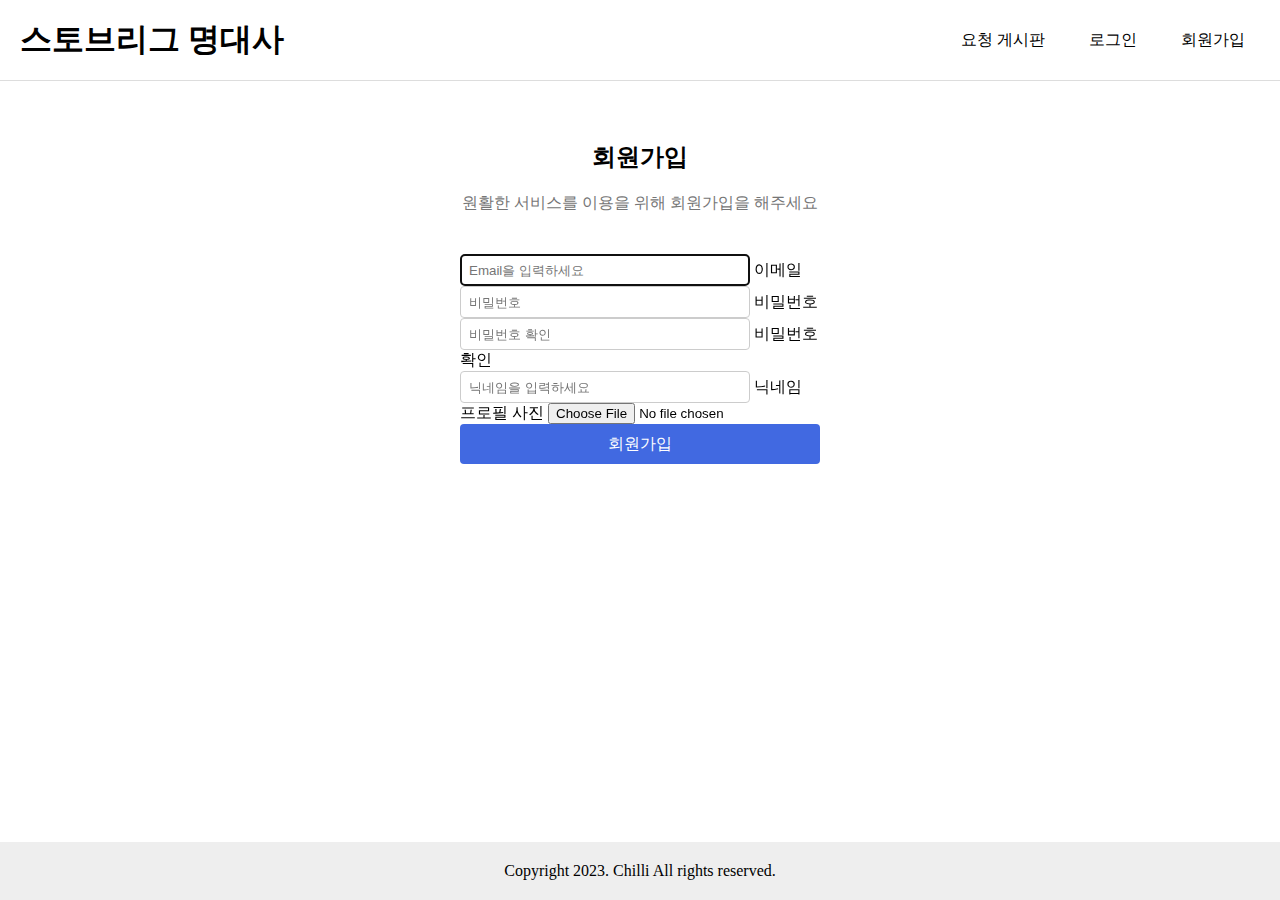
<file: join.html>
<!DOCTYPE html>
<html lang="ko-KR">

<head>
  <meta charset="UTF-8">
  <meta http-equiv="X-UA-Compatible" content="IE=edge">
  <meta name="viewport" content="width=device-width, initial-scale=1.0">
  <title>회원가입</title>
  <link crossorigin="anonymous" href="https://cdn.jsdelivr.net/npm/bootstrap@5.1.3/dist/css/bootstrap.min.css" integrity="sha384-1BmE4kWBq78iYhFldvKuhfTAU6auU8tT94WrHftjDbrCEXSU1oBoqyl2QvZ6jIW3" rel="stylesheet">
  <link rel="stylesheet" href="./css/common.css">
  <link rel="stylesheet" href="./css/login-join.css">
</head>

<body>
  <!-- header -->
  <div class="header">
    <h1><a href="index.html">스토브리그 명대사</a></h1>
    <div class="header-click">
      <a href="quote.html">요청 게시판</a>
      <a href="login.html" id="login">로그인</a>
      <a class="headerLink" id="profile" href="profile.html">회원정보수정</a>
      <a class="headerLink" id="join" href="join.html">회원가입</a>
      <a class="headerLink" id="logout" href="#">로그아웃</a>
    </div>
  </div>
  <!-- // header -->

  <div class="main">
    <div class="container">
      <h2 class="title">회원가입</h2>
      <p class="description">
        원활한 서비스를 이용을 위해 회원가입을 해주세요
      </p>

      <form action="" method="post" enctype="multipart/form-data" class="d-flex flex-column" onsubmit="return registerFormSubmit(this)">
        <input type="hidden" name="csrfmiddlewaretoken" value="OG0F334ViSm4yuzRZmASkRo8qQZ6xHisn1hE3rQytUOx69OygF2mYqqxDz4JRGF3">
        <div class="form-floating mb-3">
          <input type="email" name="email" class="form-control" placeholder="Email을 입력하세요" required="" maxlength="50" autocapitalize="none" autocomplete="username" autofocus="" id="id_email">
          <label class="form-label" for="id_email">이메일</label>
        </div>
        <div id="email">

        </div>
        <div class="form-floating mb-3">
          <input type="password" name="password1" class="form-control" autocomplete="password" placeholder="비밀번호" required="" id="id_password1">
          <label class="form-label" for="id_password1">비밀번호</label>
        </div>
        <div id="password1">

        </div>
        <div class="form-floating mb-3">
          <input type="password" name="password2" class="form-control" autocomplete="password" placeholder="비밀번호 확인" required="" id="id_password2">
          <label class="form-label" for="id_password2">비밀번호 확인</label>
        </div>
        <div id="password2">

        </div>
        <div class="form-floating mb-3">
          <input type="text" name="nickname" class="form-control" placeholder="닉네임을 입력하세요" required="" maxlength="50" id="id_nickname">
          <label class="form-label" for="id_nickname">닉네임</label>
        </div>
        <div id="nickname">

        </div>
        <div class="mb-3">
          <label class="form-label" for="id_profile_image">프로필 사진</label>
          <input type="file" name="profile_image" class="form-control" accept="image/*" id="id_profile_image">
        </div>
        <div id="profile_image">

        </div>

        <button class="submit-button" type="submit">회원가입</button>
    </form>
    </div>
  </div>

  <!-- footer -->
  <p class="footer">Copyright 2023. Chilli All rights reserved.</p>
  <!-- //footer -->
  <script src="js/controller.js"></script>
</body>

</html>
</file>
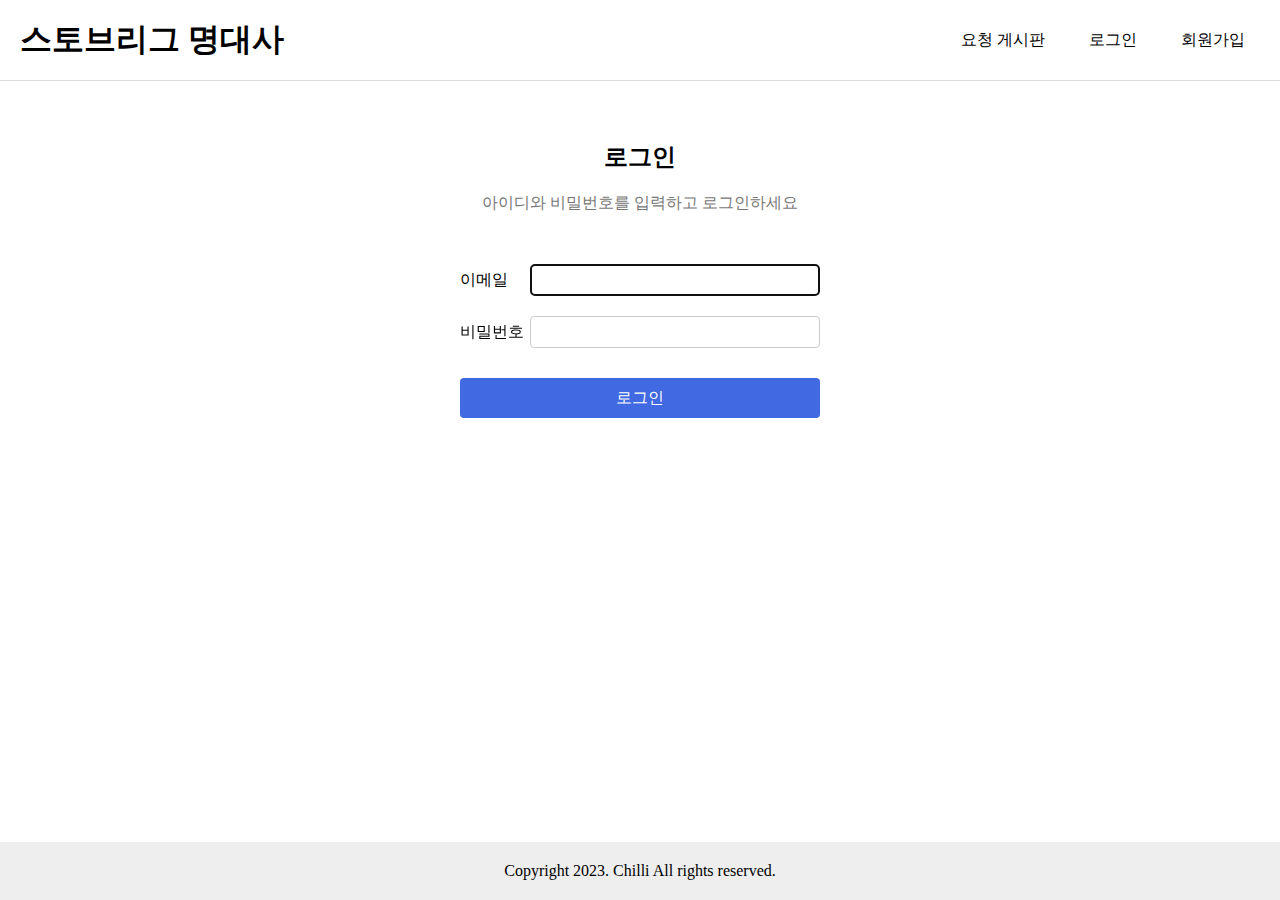
<file: login.html>
<!DOCTYPE html>
<html lang="ko-KR">

<head>
  <meta charset="UTF-8">
  <meta http-equiv="X-UA-Compatible" content="IE=edge">
  <meta name="viewport" content="width=device-width, initial-scale=1.0">
  <title>로그인</title>
  <link crossorigin="anonymous" href="https://cdn.jsdelivr.net/npm/bootstrap@5.1.3/dist/css/bootstrap.min.css" integrity="sha384-1BmE4kWBq78iYhFldvKuhfTAU6auU8tT94WrHftjDbrCEXSU1oBoqyl2QvZ6jIW3" rel="stylesheet">
  <link rel="stylesheet" href="./css/common.css">
  <link rel="stylesheet" href="./css/login-join.css">
</head>

<body>
  <!-- header -->
  <header class="header">
    <h1><a href="index.html">스토브리그 명대사</a></h1>
    <div class="header-click">
      <a href="quote.html">요청 게시판</a>
      <a href="login.html" id="login">로그인</a>
      <a class="headerLink" id="join" href="join.html">회원가입</a>
      <a class="headerLink" id="profile" href="profile.html">회원정보수정</a>
      <a class="headerLink" id="logout" href="#">로그아웃</a>
    </div>
  </header>
  <!-- // header -->

  <div class="main">
    <div class="container">
      <h2 class="title">로그인</h2>
      <p class="description">아이디와 비밀번호를 입력하고 로그인하세요</p>

      <form action="" method="post" class="login" onsubmit="return loginFormSubmit(this)">
        <div class="field-errors">

        </div>
        <div>
          <label class="label-width" for="id_username">이메일</label>
          <input type="email" name="email" autofocus="" autocapitalize="none" autocomplete="username" maxlength="50" required="" id="id_username">
        </div>
        <div>
          <label class="label-width" for="id_password">비밀번호</label>
          <input type="password" name="password" autocomplete="current-password" required="" id="id_password">
        </div>
        <div>

        </div>
        <button class="submit-button" type="submit">로그인</button>
    </form>
    </div>
  </div>

  <!-- footer -->
  <p class="footer">Copyright 2023. Chilli All rights reserved.</p>
  <!-- //footer -->
  <script src="js/controller.js"></script>
</body>

</html>
</file>
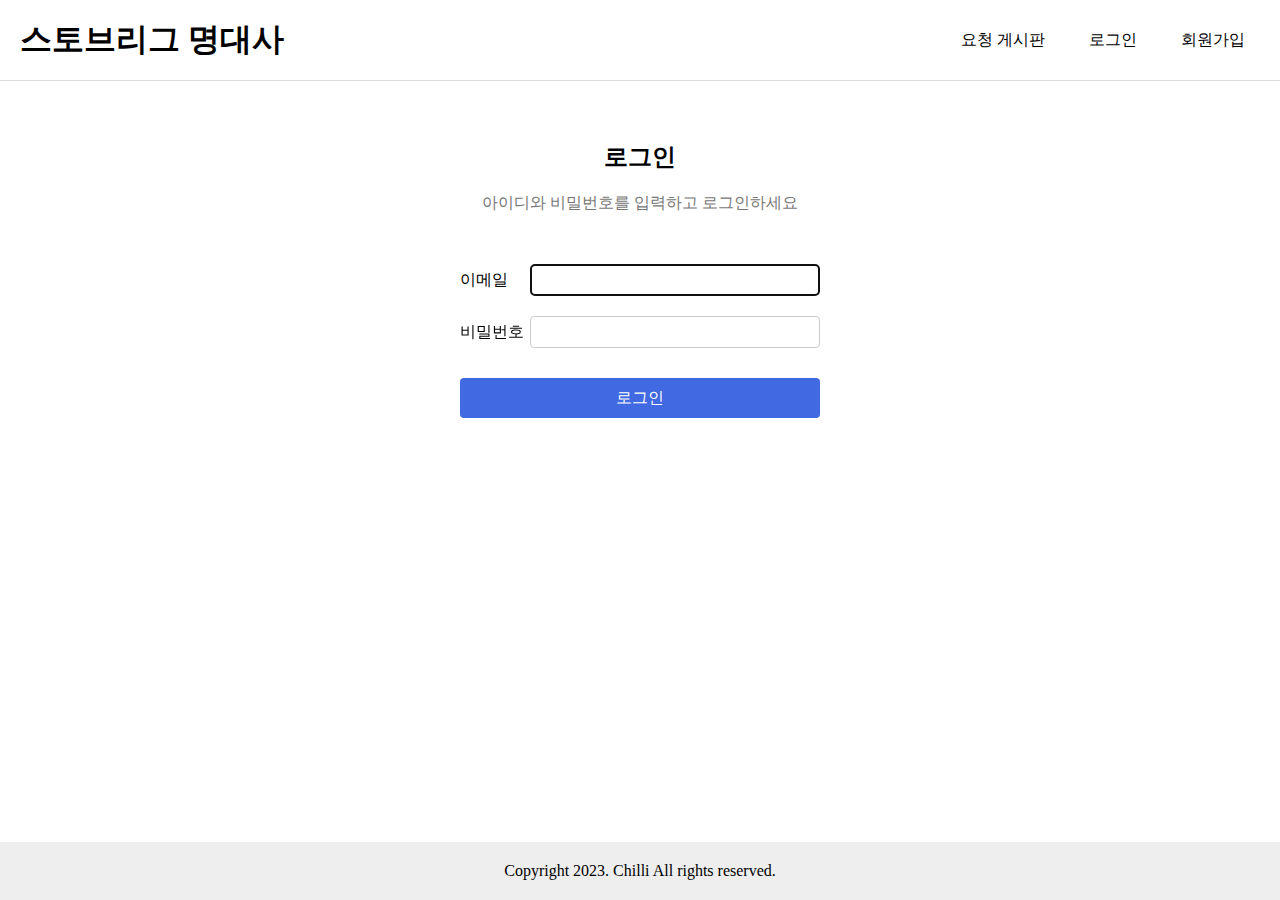
<file: view.html>
<!DOCTYPE html>
<html lang="ko-KR">

<head>
  <meta charset="UTF-8">
  <meta http-equiv="X-UA-Compatible" content="IE=edge">
  <meta name="viewport" content="width=device-width, initial-scale=1.0">
  <title>이스트소프트 백엔드 개발 오르미 1기 모집</title>
  <link rel="stylesheet" href="./css/common.css">
  <link rel="stylesheet" href="./css/view.css">
</head>

<body>
  <!-- header -->
  <div class="header">
    <h1><a href="index.html">HTML/CSS 실습</a></h1>
    <div class="header-click">
      <a href="chat.html">채팅</a>
      <a href="login.html" id="login">로그인</a>
      <a class="headerLink" id="profile" href="profile.html">회원정보수정</a>
      <a class="headerLink" id="join" href="join.html">회원가입</a>
      <a class="headerLink" id="logout" href="#">로그아웃</a>
    </div>
  </div>
  <!-- // header -->

  <div class="main">


    <h2 class="main-title">글 조회</h2>


    <div class="view">
      <div class="view-header">
        <h2 id="title"></h2>
        <div class="view-info">
          <p>작성자: <span id="autor"></span></p>|
          <p>작성일: <span id="created_at"></span></p>|
        </div>
      </div>
      <div class="view-content">
        <p>내용</p>

      </div>
      <div class="view-content">
        <p>설명</p>

      </div>
    </div>
    <div class="btn-group">
      <a href="./quote.html" class="btn">목록</a>
      <a href="#" class="btn">수정</a>
      <button type="button" class="btn">삭제</button>
    </div>

  </div>
  <script src="js/controller.js"></script>
  <script>
    const params = new URL(location).searchParams;
    const id = params.get('id')
    getBoardView()
    async function getBoardView() {
      res = await securedApiRequest('quote/'+id, 'GET');
      document.getElementById('title').innerText = res.title
      document.getElementById('autor').innerText = res.user.email
      const getDate = new Date(res.created_at)
      document.getElementById('created_at').innerText = `${getDate.getFullYear()}.${getDate.getMonth()+Number(1)}.${getDate.getDate()}`
      const $content = document.createElement('p')
      $content.innerText=res.content
      document.getElementsByClassName('view-content')[0].appendChild($content)
      const $desc = document.createElement('p')
      $desc.innerText=res.content
      document.getElementsByClassName('view-content')[1].appendChild($desc)
    }

  </script>
  <!-- footer -->
  <p class="footer">Copyright 2023. Chilli All rights reserved.</p>
  <!-- //footer -->
</body>

</html>
</file>
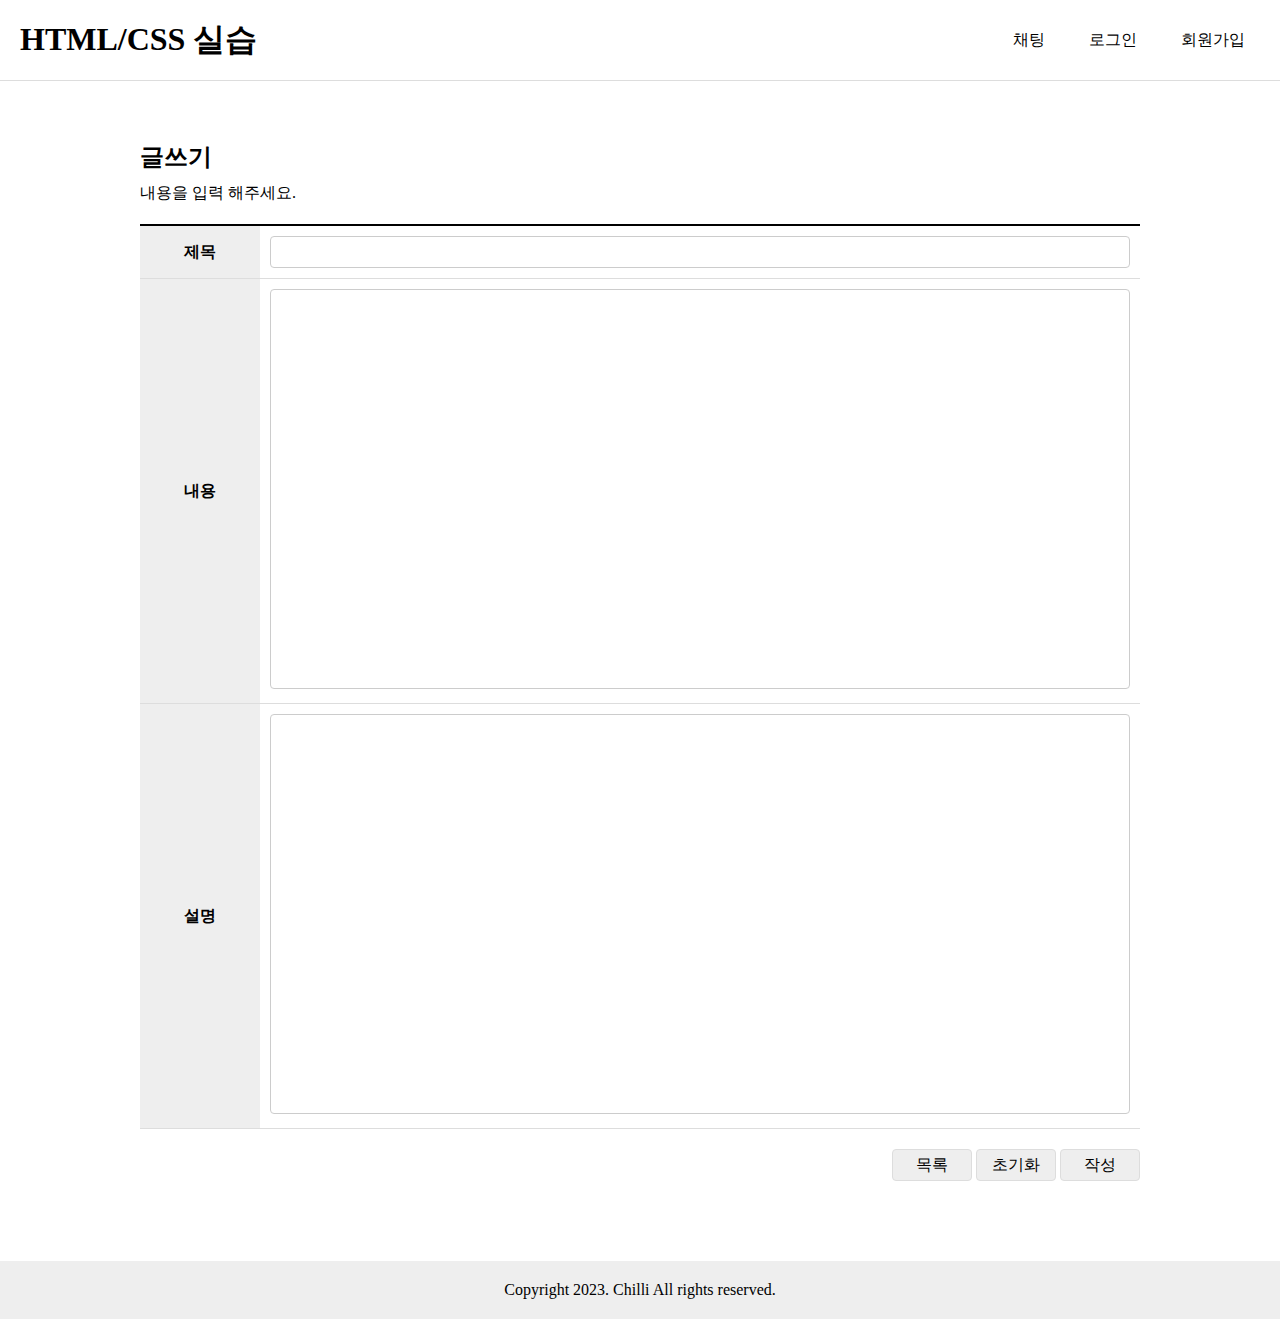
<file: write.html>
<!DOCTYPE html>
<html lang="ko-KR">

<head>
  <meta charset="UTF-8">
  <meta http-equiv="X-UA-Compatible" content="IE=edge">
  <meta name="viewport" content="width=device-width, initial-scale=1.0">
  <title>글쓰기</title>
  <link rel="stylesheet" href="./css/common.css">
  <link rel="stylesheet" href="./css/table.css">
  <link rel="stylesheet" href="./css/write.css">

</head>

<body>
  <!-- header -->
  <div class="header">
    <h1><a href="index.html">HTML/CSS 실습</a></h1>
    <div class="header-click">
      <a href="chat.html">채팅</a>
      <a href="login.html" id="login">로그인</a>
      <a class="headerLink" id="profile" href="profile.html">회원정보수정</a>
      <a class="headerLink" id="join" href="join.html">회원가입</a>
      <a class="headerLink" id="logout" href="#">로그아웃</a>
    </div>
  </div>
  <!-- // header -->

  <div class="main">
    <!-- 글쓰기 페이지 -->
    <h2 class="main-title">글쓰기</h2>
    <p class="main-desc">내용을 입력 해주세요.</p>

    <form action="" method="POST" onSubmit="return boardWriteSubmit(this)">
      <table class="table write">
        <colgroup>
          <col style="width: 120px">
          <col>
        </colgroup>
        <tbody>
          <tr>
            <th><label for="board-title">제목</label></th>
            <td><input type="text" id="board-title" name="title"></td>
          </tr>
          <tr>
            <th><label for="board-content">내용</label></th>
            <td>
              <textarea id="board-content" name="content"></textarea>
            </td>
          </tr>
          <tr>
            <th><label for="board-description">설명</label></th>
            <td>
              <textarea id="board-description" name="description"></textarea>
            </td>
          </tr>
        </tbody>
      </table>
      <div class="btn-group">
        <a href="./quote.html" class="btn">목록</a>
        <button type="reset" class="btn">초기화</button>
        <button type="submit" class="btn">작성</button>
      </div>
    </form>

    <!--  //글쓰기 페이지 -->
  </div>

  <script src="js/controller.js?1"></script>
  <!-- footer -->
  <p class="footer">Copyright 2023. Chilli All rights reserved.</p>
  <!-- //footer -->
</body>

</html>
</file>
<file: css/common.css>
/* 공통 스타일 */

/* 초기화 ------------------------------------ */
body,
h1,
h2,
p,
fieldset,
ul {
	padding: 0;
	margin: 0;
}
a {
	text-decoration: none;
	color: inherit;
}

input,
textarea,
select {
	box-sizing: border-box;
}

select:enabled,
button:enabled {
	cursor: pointer;
}

/* layout --------------------------------- */
#logout, #profile {display: none;}

body {
	min-width: 1000px;
	display: flex;
	flex-direction: column;
	min-height: 100vh;
}
.main {
	flex-grow: 1;
	width: 1000px;
	margin: auto;
}

/* header */
.header {
	display: flex;
	align-items: center;
	justify-content: space-between;
	padding: 0 20px;
	height: 80px;
	border-bottom: 1px solid #ddd;
}
.header h1 a {
	color: black;
}
.header-click a,
.header-click button {
	padding: 10px 15px;
	margin-left: 10px;
	color: black;
	text-decoration: none;
}
.header-click button {
	font: inherit;
	border: 0;
	background: none;
}

/* footer */
.footer {
	background: #eee;
	text-align: center;
	padding: 20px 0;
	margin-top: 80px;
}

/* input --------------------------------- */
[type="text"],
[type="password"],
[type="email"] {
	width: 290px;
	height: 32px;
	border: 1px solid #ccc;
	border-radius: 4px;
	padding: 0 8px;
}
[type="text"]:read-only {
	background-color: #ccc;
}

/* main 내부 컨텐츠 --------------------------------- */
.main-title {
	margin: 60px 0 10px 0;
}
.main-desc {
	margin-bottom: 20px;
}
.main-desc strong {
	color: royalblue;
}

/* 버튼 */
.btn-group {
	margin-top: 20px;
	text-align: right;
}
.btn {
	background-color: #eee;
	width: 80px;
	height: 32px;
	border: 1px solid #ddd;
	border-radius: 4px;
	display: inline-flex;
	align-items: center;
	justify-content: center;
	box-sizing: border-box;
	font: inherit;
}

/* 텍스트 숨김처리를 위한 CSS */
.a11y-hidden {
	clip: rect(1px, 1px, 1px, 1px);
	clip-path: inset(50%);
	width: 1px;
	height: 1px;
	margin: -1px;
	overflow: hidden;
	padding: 0;
	position: absolute;
}
</file>
<file: css/login-join.css>
/* 로그인 - 회원가입 페이지 */
.container {
	width: 360px;
	margin: 60px auto;
}
.title,
.description {
	text-align: center;
}
.description {
	margin: 20px 0 40px 0;
	color: #767676;
}
/* 로그인 */
.login > div {
	margin-bottom: 10px;
	display: flex;
	align-items: center;
}

.login > div:nth-child(3) {
	margin: 20px 0;
}

.label-width {
	display: inline-block;
	width: 70px;
}

.submit-button {
	width: 100%;
	height: 40px;
	background-color: royalblue;
	color: white;
	border-width: 0;
	border-radius: 4px;
	font: inherit;
	box-sizing: content-box;
	padding: 0;
}

/* 회원가입 */
.field {
	border: 0;
	margin: 20px 0;
}
.field ul {
	list-style: none;
	/* 2. flex */
	display: flex;
	flex-wrap: wrap;
	gap: 8px 10px;
}
.field legend {
	float: left;
	width: 70px;
}
[type="checkbox"]:checked + label {
	font-weight: bold;
}
</file>
<file: css/view.css>
/* 글 조회 페이지 */
.view {
	border-top: 2px solid black;
	border-bottom: 1px solid #ddd;
}

.view-header {
	background: #f5f5f5;
	padding: 20px 30px;
}

.view-info {
	display: flex;
	align-items: center;
	margin-top: 16px;
	gap: 10px;
	color: #ccc;
}
.view-info p {
	color: black;
}

.view-content {
	padding: 40px;
	line-height: 1.6;
}
.view-content ul,
.view-content ol {
	padding: 0;
	list-style-position: inside;
}

.view-content a {
	color: royalblue;
	text-decoration: underline;
}
</file>
<file: css/table.css>
/* table */
.table {
	/* cell 사이 간격 삭제 */
	border-spacing: 0;
	/* 테두리 중첩 */
	border-collapse: collapse;
	table-layout: fixed;
	border-top: 2px solid black;
	border-bottom: 1px solid #ddd;
	width: 1000px;
	margin: auto;
}

.table th {
	background-color: #eee;
	padding: 8px;
	border-bottom: 1px solid #ddd;
}
.table td {
	padding: 10px;
	border-top: 1px solid #ddd;
}
.table td.nodata {
	padding: 40px 0;
}

.table a {
	display: block;
	text-align: left;
	padding: 8px 0;
	font-weight: bold;
	/* 말줄임 처리 */
	overflow: hidden;
	white-space: nowrap;
	text-overflow: ellipsis;
}
</file>
<file: css/write.css>
/* 글쓰기 페이지 */
.write textarea {
	resize: none;
	border: 1px solid #ccc;
	border-radius: 4px;
	width: 100%;
	height: 400px;
}

#board-title {
	width: 100%;
}

.write select {
	border: 1px solid #ccc;
	border-radius: 4px;
	width: 200px;
	height: 32px;
}
</file>
